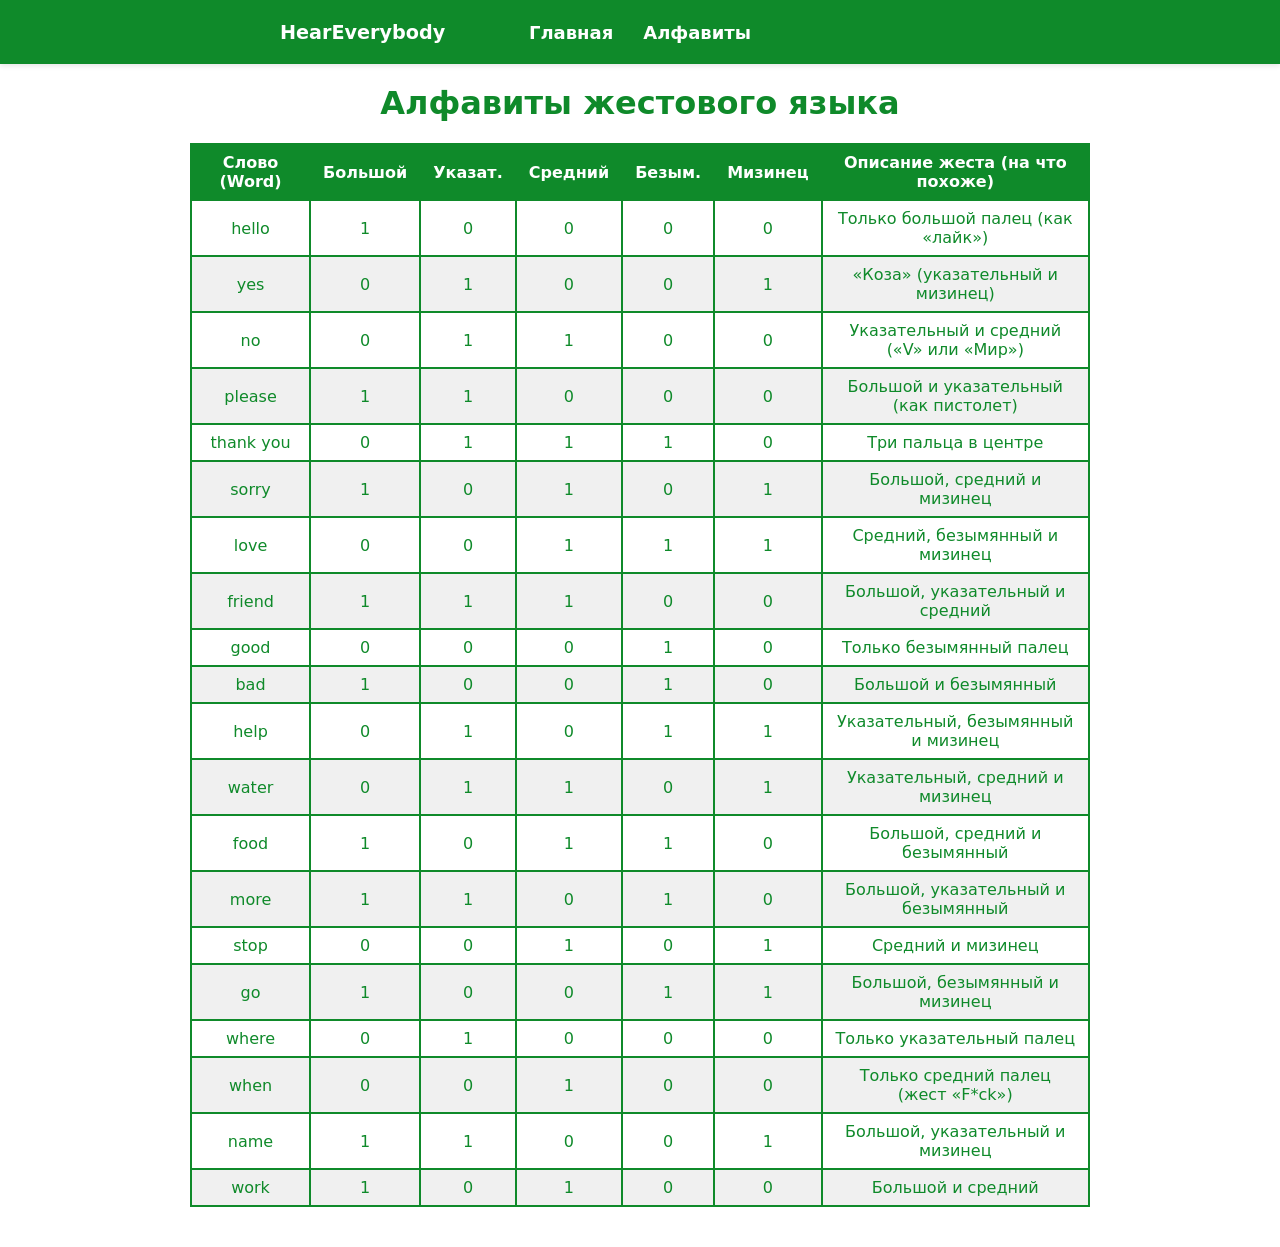
<file: static/alphabit.html>
<!DOCTYPE html>
<html lang="ru">
<head>
  <meta charset="UTF-8">
  <meta name="viewport" content="width=device-width, initial-scale=1">
  <title>Алфавиты жестов</title>
  <link rel="stylesheet" href="/static/aphabit.css">
</head>
<body>
        <nav class="navbar">
      <div class="navbar-content">
    <a href="#" class="logo">HearEverybody</a>
    <a href="/static/index.html" class="nav-item">Главная</a>
    <a href="/static/alphabit.html" class="nav-item">Алфавиты</a>
  </div>
</nav>

  <h1>Алфавиты жестового языка</h1>
  <div class="table-container">
    <table>
      <thead>
        <tr>
          <th>Слово (Word)</th>
          <th>Большой</th>
          <th>Указат.</th>
          <th>Средний</th>
          <th>Безым.</th>
          <th>Мизинец</th>
          <th>Описание жеста (на что похоже)</th>
        </tr>
      </thead>
      <tbody>
        <tr><td>hello</td><td>1</td><td>0</td><td>0</td><td>0</td><td>0</td><td>Только большой палец (как «лайк»)</td></tr>
        <tr><td>yes</td><td>0</td><td>1</td><td>0</td><td>0</td><td>1</td><td>«Коза» (указательный и мизинец)</td></tr>
        <tr><td>no</td><td>0</td><td>1</td><td>1</td><td>0</td><td>0</td><td>Указательный и средний («V» или «Мир»)</td></tr>
        <tr><td>please</td><td>1</td><td>1</td><td>0</td><td>0</td><td>0</td><td>Большой и указательный (как пистолет)</td></tr>
        <tr><td>thank you</td><td>0</td><td>1</td><td>1</td><td>1</td><td>0</td><td>Три пальца в центре</td></tr>
        <tr><td>sorry</td><td>1</td><td>0</td><td>1</td><td>0</td><td>1</td><td>Большой, средний и мизинец</td></tr>
        <tr><td>love</td><td>0</td><td>0</td><td>1</td><td>1</td><td>1</td><td>Средний, безымянный и мизинец</td></tr>
        <tr><td>friend</td><td>1</td><td>1</td><td>1</td><td>0</td><td>0</td><td>Большой, указательный и средний</td></tr>
        <tr><td>good</td><td>0</td><td>0</td><td>0</td><td>1</td><td>0</td><td>Только безымянный палец</td></tr>
        <tr><td>bad</td><td>1</td><td>0</td><td>0</td><td>1</td><td>0</td><td>Большой и безымянный</td></tr>
        <tr><td>help</td><td>0</td><td>1</td><td>0</td><td>1</td><td>1</td><td>Указательный, безымянный и мизинец</td></tr>
        <tr><td>water</td><td>0</td><td>1</td><td>1</td><td>0</td><td>1</td><td>Указательный, средний и мизинец</td></tr>
        <tr><td>food</td><td>1</td><td>0</td><td>1</td><td>1</td><td>0</td><td>Большой, средний и безымянный</td></tr>
        <tr><td>more</td><td>1</td><td>1</td><td>0</td><td>1</td><td>0</td><td>Большой, указательный и безымянный</td></tr>
        <tr><td>stop</td><td>0</td><td>0</td><td>1</td><td>0</td><td>1</td><td>Средний и мизинец</td></tr>
        <tr><td>go</td><td>1</td><td>0</td><td>0</td><td>1</td><td>1</td><td>Большой, безымянный и мизинец</td></tr>
        <tr><td>where</td><td>0</td><td>1</td><td>0</td><td>0</td><td>0</td><td>Только указательный палец</td></tr>
        <tr><td>when</td><td>0</td><td>0</td><td>1</td><td>0</td><td>0</td><td>Только средний палец (жест «F*ck»)</td></tr>
        <tr><td>name</td><td>1</td><td>1</td><td>0</td><td>0</td><td>1</td><td>Большой, указательный и мизинец</td></tr>
        <tr><td>work</td><td>1</td><td>0</td><td>1</td><td>0</td><td>0</td><td>Большой и средний</td></tr>
      </tbody>
    </table>
  </div>
</body>
</html>
</file>
<file: static/aphabit.css>
body {
      font-family: system-ui, -apple-system, Segoe UI, Roboto, Arial, sans-serif;
      background: #ffffff;
      color: #0f8a2a;
      margin: 0;
      padding: 0;
    }

    h1 {
      text-align: center;
      margin-top: 20px;
      font-weight: 700;
      font-size: 2rem;
    }

    .table-container {
      max-width: 900px;
      margin: 20px auto 40px auto;
      padding: 0 16px;
      overflow-x: auto; /* Для маленьких экранов */
    }

    table {
      width: 100%;
      border-collapse: collapse;
      text-align: center;
      font-size: 1rem;
    }

    th, td {
      border: 2px solid #0f8a2a;
      padding: 8px 12px;
      font-weight: 500;
    }

    th {
      background-color: #0f8a2a;
      color: #ffffff;
      font-weight: 600;
    }

    tr:nth-child(even) {
      background-color: #f0f0f0;
    }

    tr:hover {
      background-color: #d4efd4;
    }

    @media (max-width: 600px) {
      th, td {
        padding: 6px 8px;
        font-size: 0.9rem;
      }
    }
.navbar {
  background-color: #0f8a2a;
  padding: 12px 0;
  width: 100%;
  box-shadow: 0 2px 5px rgba(0,0,0,0.1);
  position: sticky; /* Панель будет прилипать к верху при скролле */
  top: 0;
  z-index: 1000;
}

.navbar-content {
  max-width: 720px;
  margin: 0 auto;
  padding: 0 16px;
  display: flex;
  align-items: center;
  justify-content: center; /* Центрируем ссылки */
  position: relative;
  min-height: 40px;
}

.logo {
  text-decoration: none;
  color: white;
  font-weight: 700;
  font-size: 1.2rem;
  position: absolute;
  left: 16px; /* Вместо right: 90% используем фиксированный отступ слева */
}

.nav-item {
  color: #ffffff;
  text-decoration: none;
  font-weight: 600;
  font-size: 2vh;
  margin: 0 15px; /* Отступы между ссылками */
  transition: opacity 0.2s;
}

.nav-item:hover {
  opacity: 0.8;
}


@media (max-width: 600px) {
  /* Навигация */
  .navbar-content {
    flex-direction: column; /* Ссылки и логотип друг под другом */
    align-items: flex-start;
    gap: 8px;
    padding: 0 12px;
  }

  .logo {
    position: static; /* Логотип сверху */
    margin-bottom: 4px;
    font-size: 1rem;
  }

  .nav-item {
    font-size: 0.9rem;
    margin: 4px 0;
  }

  /* Заголовок */
  h1 {
    font-size: 1.5rem;
    margin-top: 16px;
  }

  /* Таблица */
  .table-container {
    padding: 0 8px;
    margin: 10px auto 20px auto;
  }

  table {
    font-size: 0.85rem;
  }

  th, td {
    padding: 4px 6px;
  }

  tr:hover {
    background-color: #d4efd4;
  }
}
</file>
